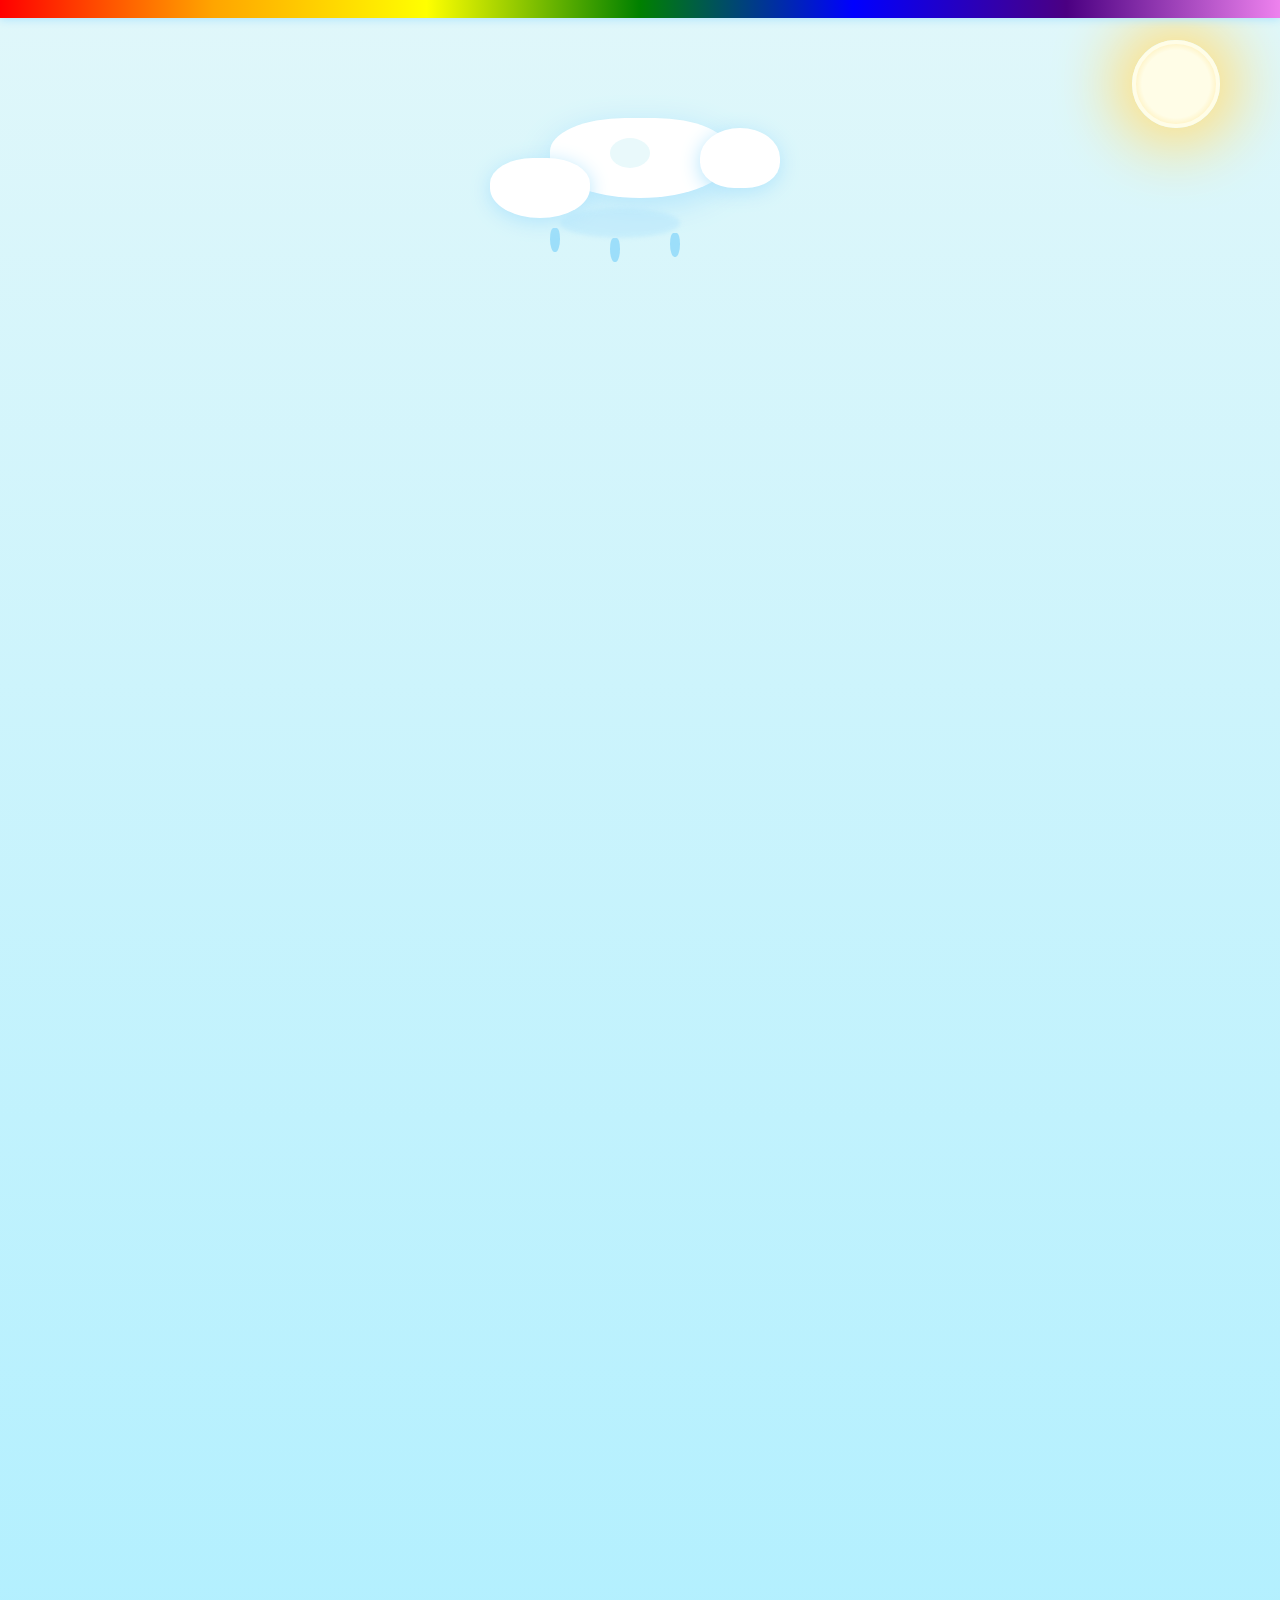
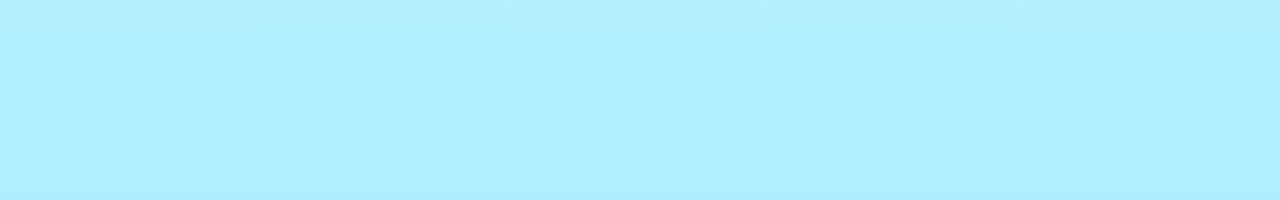
<file: css/css-positions-fixed-absolute-relative-sticky-zindex-examples-dev/index.html>
<!DOCTYPE html>
<html lang="en">
<head>
    <meta charset="UTF-8">
    <meta name="viewport" content="width=device-width, initial-scale=1.0">
    <title>CSS Positions</title>
    <link rel="stylesheet" href="./styles.css">
</head>
<body>
    <div class="rainbow-bar"></div>
<div class="sun"></div>
<div class="cloud">
  <div class="cloud-body"></div>
  <div class="cloud-puff1"></div>
  <div class="cloud-puff2"></div>
  <div class="cloud-highlight"></div>
  <div class="cloud-shadow"></div>
  <div class="raindrop"></div>
  <div class="raindrop"></div>
  <div class="raindrop"></div>
</div>
</body>
</html>
</file>
<file: css/css-positions-fixed-absolute-relative-sticky-zindex-examples-dev/styles.css>
/* Base styles */
body {
  background: linear-gradient(to top, #aeefff 0%, #e0f7fa 100%);
  min-height: 200vh;
  margin: 0;
  font-family: sans-serif;
}

/* Cloud container using relative */
.cloud {
  position: relative;
  width: 300px;
  height: 120px;
  margin: 100px auto 0 auto;
  z-index: 1;
}

/* Main cloud body using static (default) */
.cloud-body {
  width: 180px;
  height: 80px;
  background: #fff;
  border-radius: 50% 50% 60% 60%;
  box-shadow: 0 8px 30px #b3e5fc;
  position: static;
  z-index: 2;
  margin-left: 60px;
  margin-top: 20px;
}

/* Cloud puff using absolute */
.cloud-puff1 {
  position: absolute;
  left: 0;
  top: 40px;
  width: 100px;
  height: 60px;
  background: #fff;
  border-radius: 60% 60% 70% 70%;
  box-shadow: 0 4px 20px #b3e5fc;
  z-index: 3;
}

.cloud-puff2 {
  position: absolute;
  right: 10px;
  top: 10px;
  width: 80px;
  height: 60px;
  background: #fff;
  border-radius: 70% 70% 60% 60%;
  box-shadow: 0 4px 20px #b3e5fc;
  z-index: 4;
}

/* Cloud highlight using relative */
.cloud-highlight {
  position: relative;
  left: 120px;
  top: -60px;
  width: 40px;
  height: 30px;
  background: #e0f7fa;
  border-radius: 50%;
  opacity: 0.7;
  z-index: 5;
}

/* Cloud shadow using absolute and z-index */
.cloud-shadow {
  position: absolute;
  left: 70px;
  top: 90px;
  width: 120px;
  height: 30px;
  background: #b3e5fc;
  border-radius: 50%;
  opacity: 0.5;
  z-index: 1;
  filter: blur(2px);
}

/* Fixed sun in the corner */
.sun {
  position: fixed;
  top: 40px;
  right: 60px;
  width: 80px;
  height: 80px;
  background: radial-gradient(circle, #fffde7 60%, #ffe082 100%);
  border-radius: 50%;
  box-shadow: 0 0 60px 20px #ffe082;
  z-index: 10;
  border: 4px solid #fffde7;
}

/* Sticky rainbow bar */
.rainbow-bar {
  position: sticky;
  top: 0;
  width: 100vw;
  height: 18px;
  background: linear-gradient(90deg, red, orange, yellow, green, blue, indigo, violet);
  z-index: 100;
  box-shadow: 0 2px 8px #b3e5fc;
}

/* Extra creative: raindrops using absolute */
.raindrop {
  position: absolute;
  width: 10px;
  height: 24px;
  background: #81d4fa;
  border-radius: 60% 60% 80% 80%/80% 80% 100% 100%;
  opacity: 0.7;
  animation: fall 2s infinite linear;
}

.raindrop:nth-child(6) { left: 60px; top: 110px; animation-delay: 0s; }
.raindrop:nth-child(7) { left: 120px; top: 120px; animation-delay: 0.5s; }
.raindrop:nth-child(8) { left: 180px; top: 115px; animation-delay: 1s; }

@keyframes fall {
  0% { transform: translateY(0); opacity: 0.7; }
  80% { opacity: 0.7; }
  100% { transform: translateY(40px); opacity: 0; }
}
</file>
